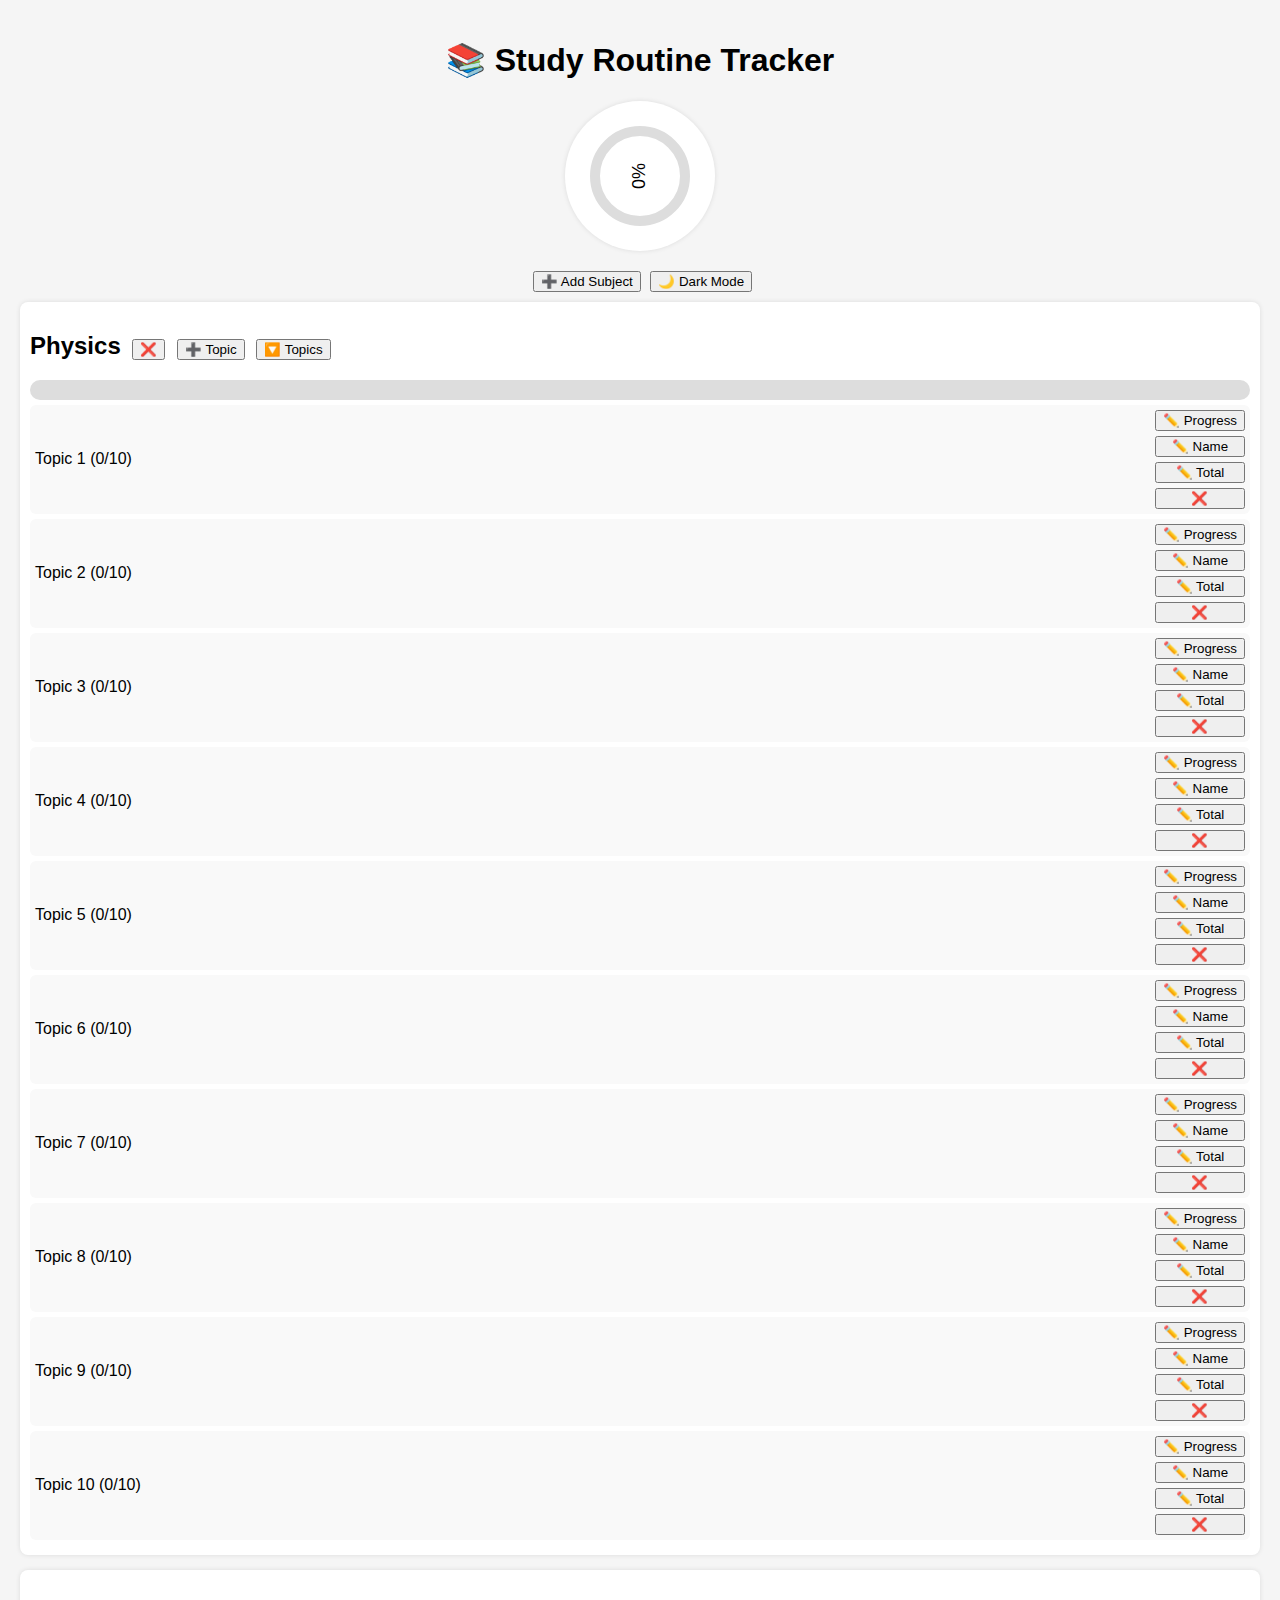
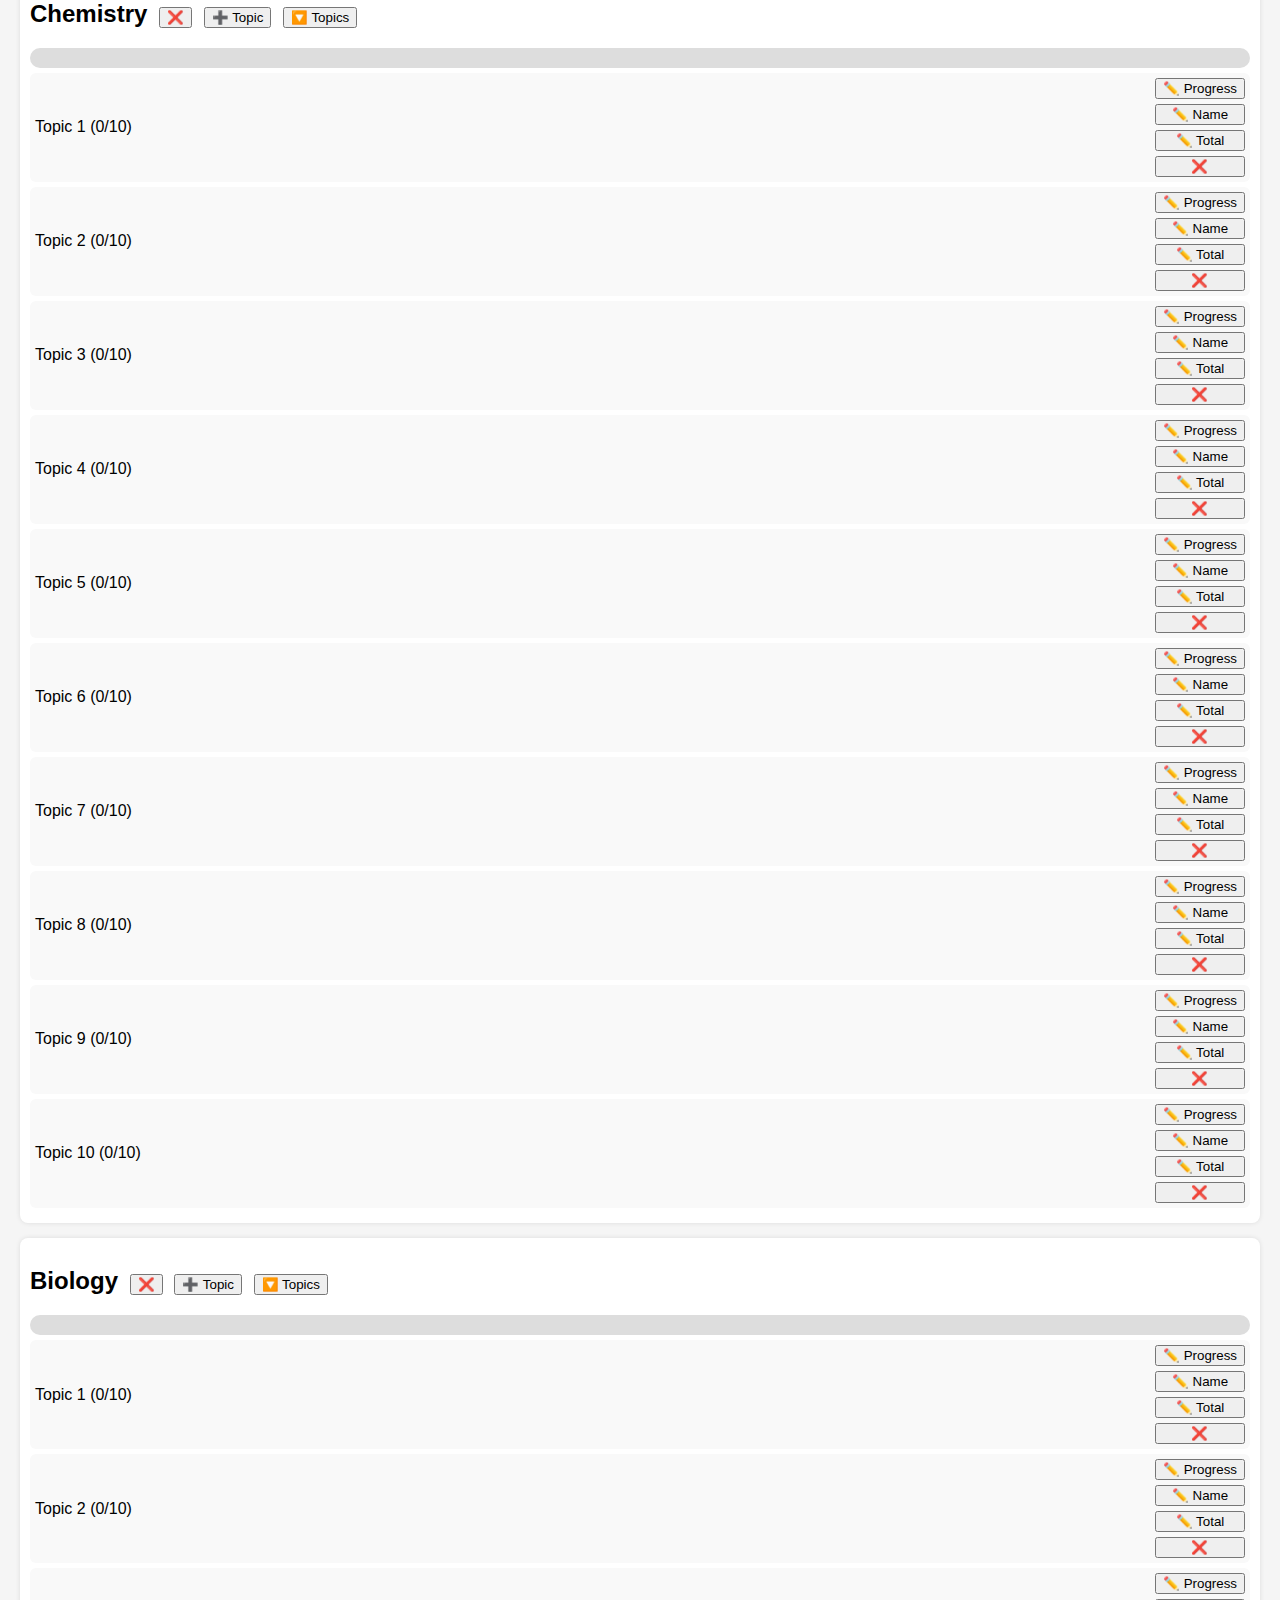
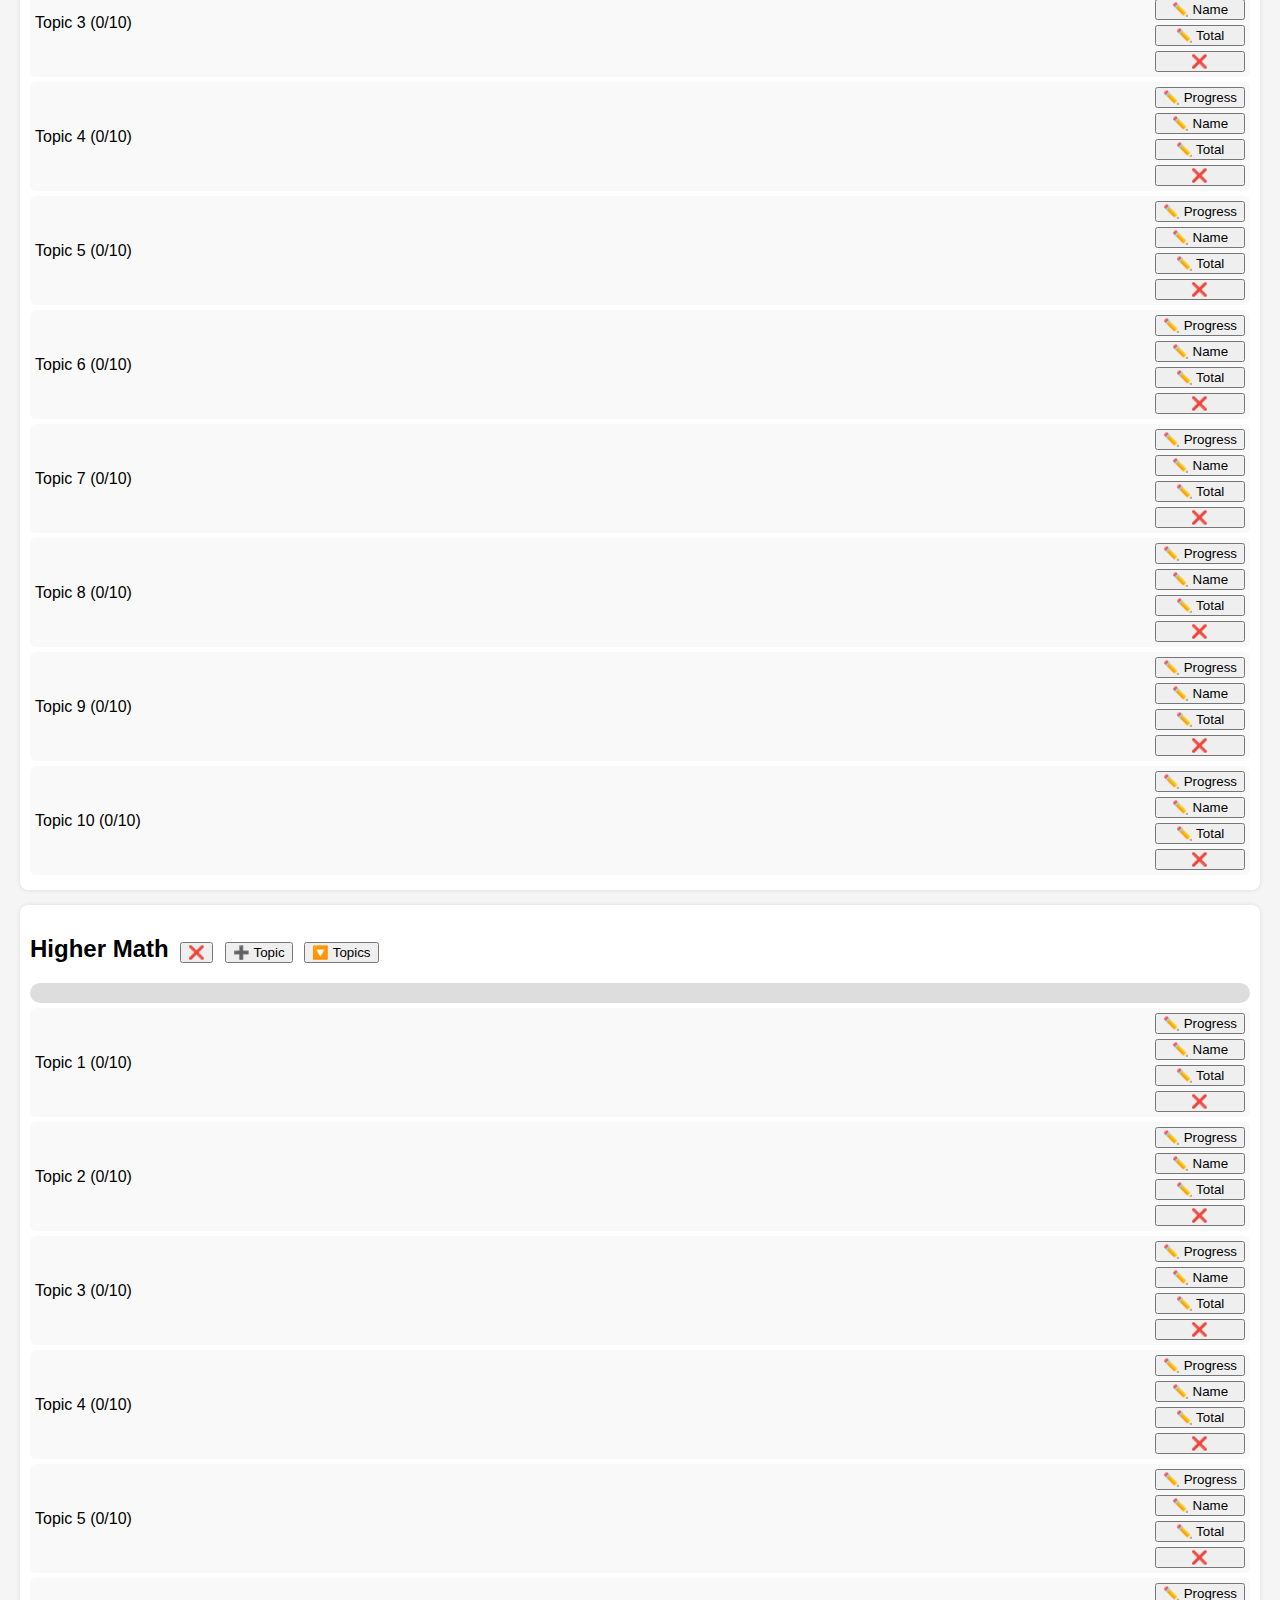
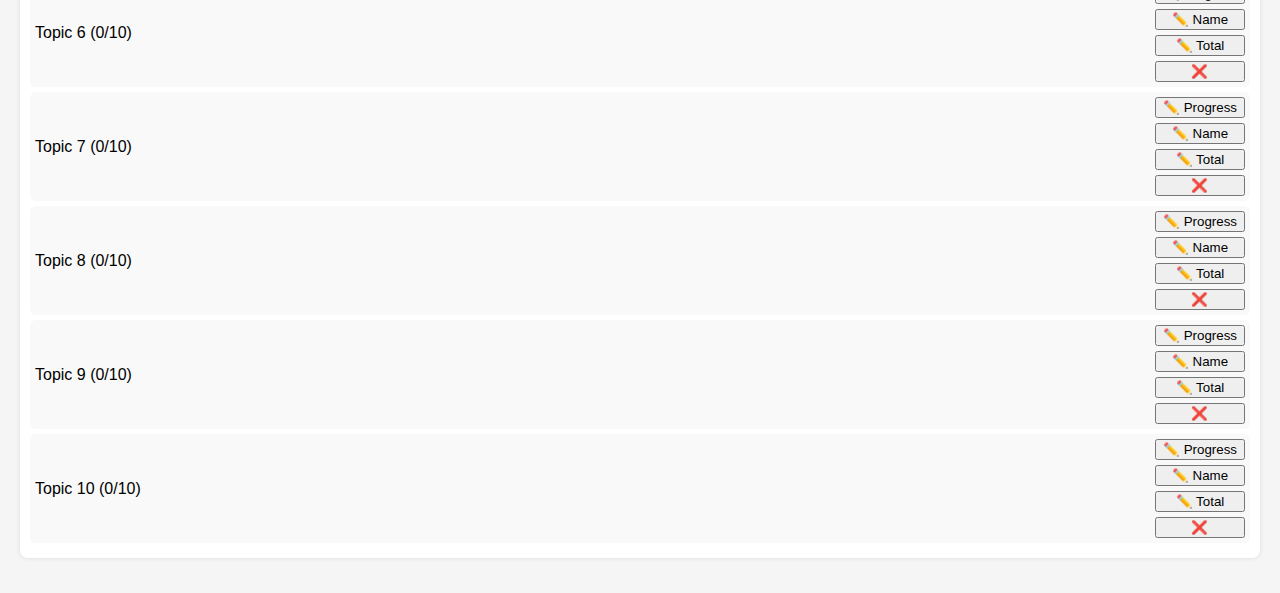
<file: index.html>
<!DOCTYPE html>
<html>
<head>
<meta charset="UTF-8">
<title>Study Routine Tracker</title>
<style>
    body { font-family: Arial, sans-serif; background: #f5f5f5; margin: 0; padding: 20px; transition: background 0.3s, color 0.3s; }
    h1 { text-align: center; }
    .subject { background: white; padding: 10px; margin-bottom: 15px; border-radius: 8px; box-shadow: 0 0 5px rgba(0,0,0,0.1);}
    .progress-bar { background: #ddd; height: 20px; border-radius: 10px; overflow: hidden; margin: 5px 0;}
    .progress { background: #4caf50; height: 100%; width: 0%; transition: width 0.3s;}
    .topic { margin: 5px 0; padding: 5px; background: #f9f9f9; border-radius: 6px; display: flex; align-items: center; justify-content: space-between; cursor: pointer;}
    .topic-content { margin-left: 10px; display: none; flex-direction: column; gap: 5px; }
    button { margin-left: 5px; }
    #overall-container { background: white; padding: 15px; border-radius: 50%; width: 120px; height: 120px; display: flex; align-items: center; justify-content: center; margin: 0 auto 20px auto; box-shadow: 0 0 5px rgba(0,0,0,0.1);}
    #overall-circle { transform: rotate(-90deg);}
    .dark-mode { background: #121212; color: white; }
    .dark-mode .subject { background: #1e1e1e; box-shadow: 0 0 5px rgba(255,255,255,0.1); }
    .dark-mode .topic { background: #2a2a2a; }
    .dark-mode .progress-bar { background: #333; }
    .dark-mode .progress { background: #4caf50; }
    .toolbar { text-align: center; margin-bottom: 10px; }
</style>
</head>
<body>
<h1>📚 Study Routine Tracker</h1>

<div id="overall-container">
    <svg id="overall-circle" width="100" height="100">
        <circle cx="50" cy="50" r="45" stroke="#ddd" stroke-width="10" fill="none"/>
        <circle id="overall-progress-circle" cx="50" cy="50" r="45" stroke="#4caf50" stroke-width="10" fill="none" stroke-dasharray="0 283"/>
        <text id="overall-text" x="50" y="55" text-anchor="middle" font-size="18px" fill="#000">0%</text>
    </svg>
</div>

<div class="toolbar">
    <button onclick="addSubject()">➕ Add Subject</button>
    <button id="darkModeToggle">🌙 Dark Mode</button>
</div>

<div id="subjects"></div>

<script>
let subjects = JSON.parse(localStorage.getItem("subjects")) || {
    "Physics": Array.from({length: 10}, (_, i) => ({name: `Topic ${i+1}`, done: 0, total: 10})),
    "Chemistry": Array.from({length: 10}, (_, i) => ({name: `Topic ${i+1}`, done: 0, total: 10})),
    "Biology": Array.from({length: 10}, (_, i) => ({name: `Topic ${i+1}`, done: 0, total: 10})),
    "Higher Math": Array.from({length: 10}, (_, i) => ({name: `Topic ${i+1}`, done: 0, total: 10}))
};

let subjectVisibility = {}; 
let topicVisibility = {}; 

function saveData() { localStorage.setItem("subjects", JSON.stringify(subjects)); }

function toggleSubject(subject) {
    subjectVisibility[subject] = !subjectVisibility[subject];
    updateUI();
}

function toggleTopic(subject, idx) {
    topicVisibility[subject + "-" + idx] = !topicVisibility[subject + "-" + idx];
    updateUI();
}

function updateOverallProgress() {
    let allDone = 0, allTotal = 0;
    Object.values(subjects).forEach(arr => arr.forEach(t => { allDone += t.done; allTotal += t.total; }));
    let percent = allTotal ? (allDone / allTotal) * 100 : 0;
    let circle = document.getElementById("overall-progress-circle");
    let text = document.getElementById("overall-text");
    let radius = 45;
    let circumference = 2 * Math.PI * radius;
    let dash = (percent/100) * circumference;
    circle.setAttribute("stroke-dasharray", dash + " " + circumference);
    text.textContent = Math.round(percent) + "%";
}

function updateUI() {
    const container = document.getElementById("subjects");
    container.innerHTML = "";

    for(let subject in subjects){
        if(subjectVisibility[subject] === undefined) subjectVisibility[subject] = true;
        let subDiv = document.createElement("div");
        subDiv.className = "subject";

        let totalDone = subjects[subject].reduce((a,t)=>a+t.done,0);
        let totalAll = subjects[subject].reduce((a,t)=>a+t.total,0);
        let subProgress = totalAll ? (totalDone/totalAll)*100 : 0;

        subDiv.innerHTML = `<h2>${subject}  
            <button onclick="deleteSubject('${subject}')">❌</button>  
            <button onclick="addTopic('${subject}')">➕ Topic</button>
            <button onclick="toggleSubject('${subject}')">${subjectVisibility[subject] ? '🔽' : '▶️'} Topics</button>
        </h2>
        <div class="progress-bar"><div class="progress" style="width:${subProgress}%"></div></div>`;

        if(subjectVisibility[subject]){
            subjects[subject].forEach((topic, idx)=>{
                let tKey = subject + "-" + idx;
                if(topicVisibility[tKey] === undefined) topicVisibility[tKey] = true;
                let topicDiv = document.createElement("div");
                topicDiv.className = "topic";
                topicDiv.innerHTML = `<span onclick="toggleTopic('${subject}',${idx})">${topic.name} (${topic.done}/${topic.total})</span>
                <div class="topic-content" style="display:${topicVisibility[tKey]?'flex':'none'}">
                    <button onclick="editTopicProgress('${subject}',${idx})">✏️ Progress</button>
                    <button onclick="renameTopic('${subject}',${idx})">✏️ Name</button>
                    <button onclick="editTopicTotal('${subject}',${idx})">✏️ Total</button>
                    <button onclick="deleteTopic('${subject}',${idx})">❌</button>
                </div>`;
                subDiv.appendChild(topicDiv);
            });
        }

        container.appendChild(subDiv);
    }

    updateOverallProgress();
    saveData();
}

function addSubject() {
    let name = prompt("Enter new subject name:");
    if(name && !subjects[name]) { subjects[name] = [{name:"Topic 1", done:0, total:10}]; updateUI();}
}

function deleteSubject(name){
    if(confirm(`Delete subject "${name}"?`)) { delete subjects[name]; delete subjectVisibility[name]; updateUI();}
}

function addTopic(subject){
    let name = prompt("Enter topic name:");
    if(name){ subjects[subject].push({name,done:0,total:10}); updateUI();}
}

function deleteTopic(subject,idx){
    if(confirm("Delete this topic?")){ subjects[subject].splice(idx,1); updateUI();}
}

function editTopicProgress(subject,idx){
    let done = parseInt(prompt(`Enter completed lectures for "${subjects[subject][idx].name}":`,subjects[subject][idx].done));
    if(!isNaN(done) && done>=0 && done<=subjects[subject][idx].total){ subjects[subject][idx].done = done; updateUI();}
}

function renameTopic(subject,idx){
    let newName = prompt(`Enter new name for "${subjects[subject][idx].name}":`,subjects[subject][idx].name);
    if(newName && newName.trim()!==""){ subjects[subject][idx].name = newName.trim(); updateUI();}
}

function editTopicTotal(subject,idx){
    let newTotal = parseInt(prompt(`Enter total lectures for "${subjects[subject][idx].name}":`,subjects[subject][idx].total));
    if(!isNaN(newTotal) && newTotal>0){ if(subjects[subject][idx].done>newTotal) subjects[subject][idx].done=newTotal; subjects[subject][idx].total=newTotal; updateUI();}
}

// Dark mode toggle
const darkBtn = document.getElementById("darkModeToggle");
if(localStorage.getItem("theme")==="dark") document.body.classList.add("dark-mode");
darkBtn.addEventListener("click",()=>{
    document.body.classList.toggle("dark-mode");
    localStorage.setItem("theme",document.body.classList.contains("dark-mode")?"dark":"light");
});

updateUI();
</script>
</body>
</html>
</file>
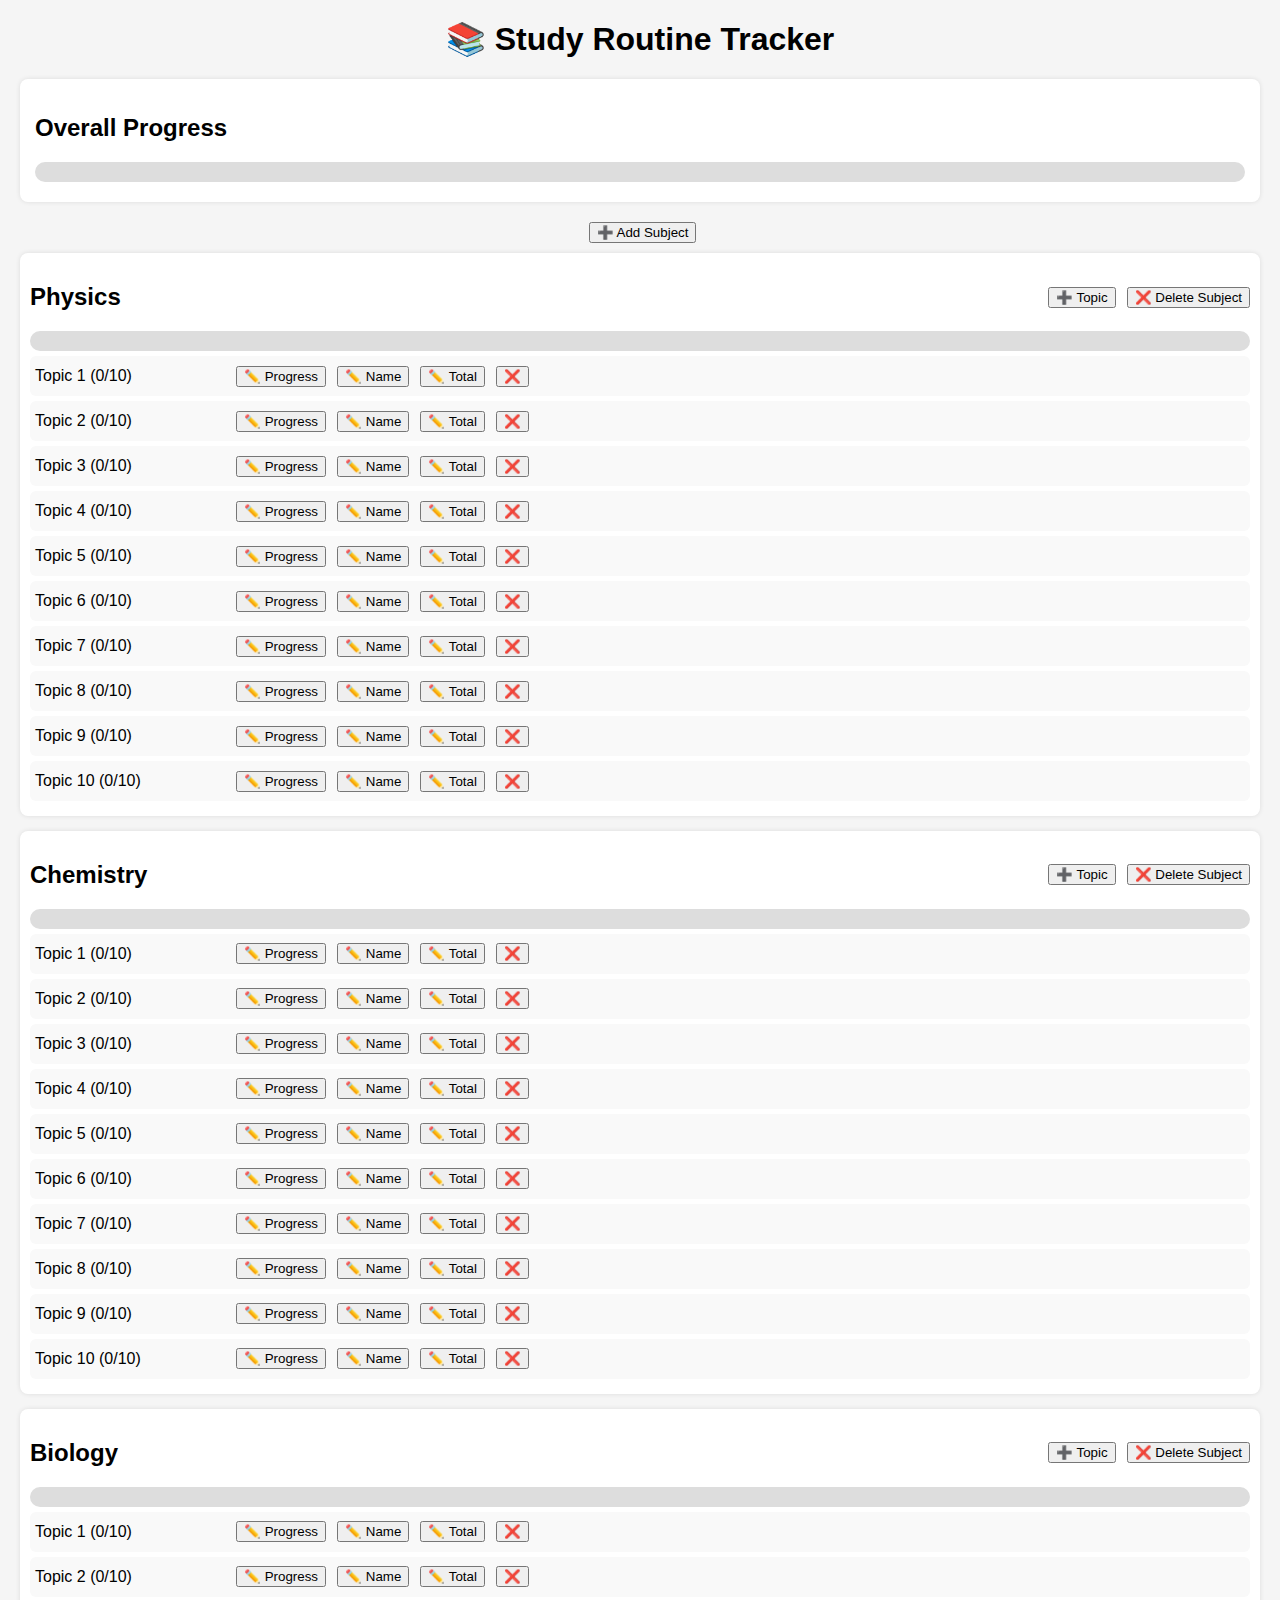
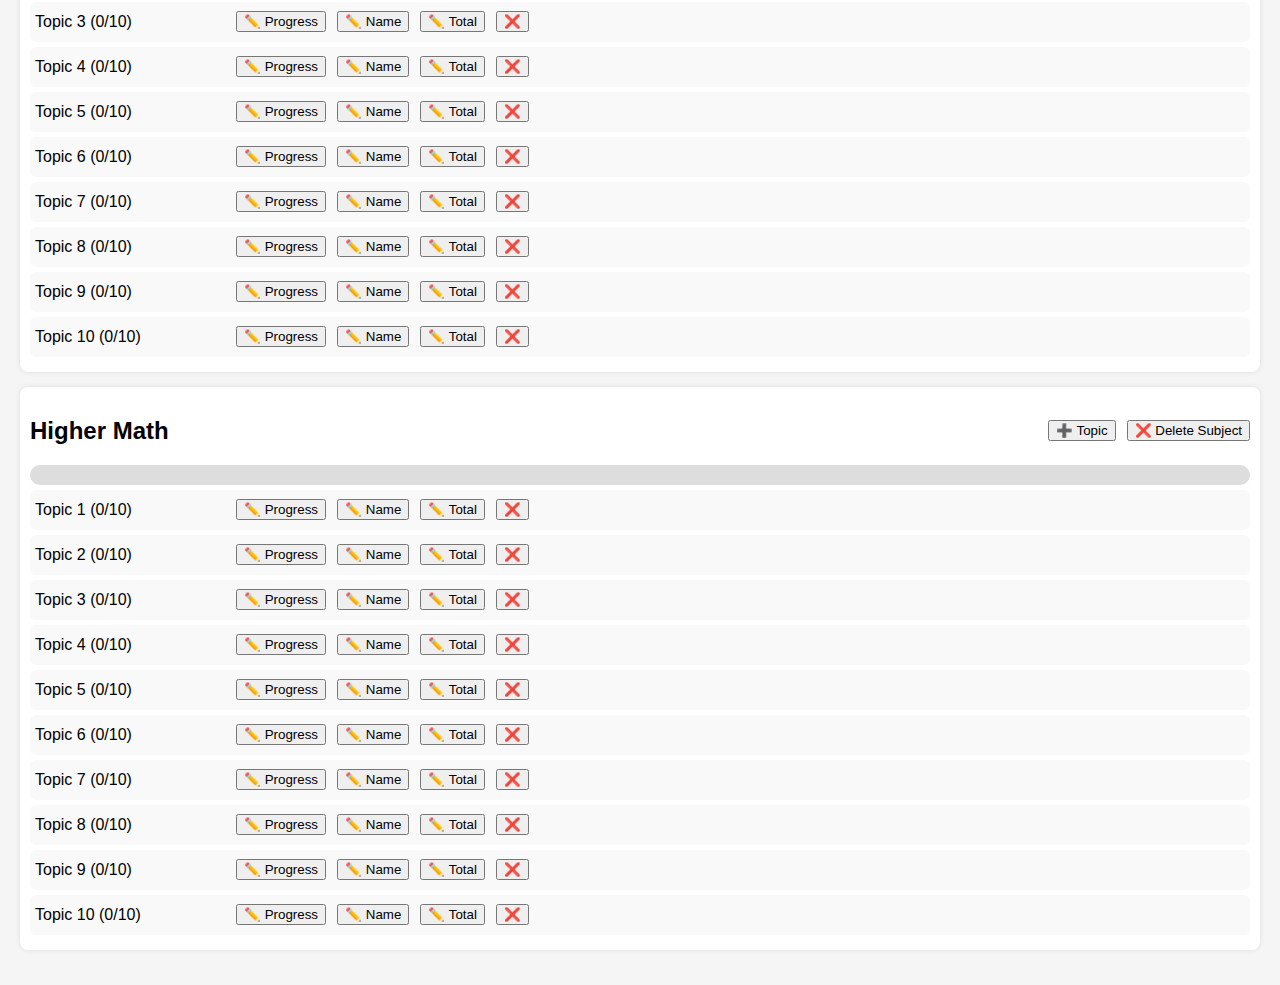
<file: routine-pwa/index.html>
<!DOCTYPE html>
<html lang="en">
<head>
  <meta charset="UTF-8" />
  <title>Routine Tracker</title>
  <meta name="viewport" content="width=device-width, initial-scale=1" />
  <meta name="theme-color" content="#4CAF50" />
  <link rel="manifest" href="manifest.json" />
  <link rel="icon" href="icon-192.png" />
  <link rel="apple-touch-icon" href="icon-192.png" />
  <link rel="stylesheet" href="style.css" />
  <script>
    // Register service worker
    if ("serviceWorker" in navigator) {
      window.addEventListener("load", () => {
        navigator.serviceWorker.register("service-worker.js");
      });
    }
  </script>
</head>
<body>
  <h1>📚 Study Routine Tracker</h1>

  <div id="overall-container">
    <h2>Overall Progress</h2>
    <div class="progress-bar"><div id="overall-progress" class="progress"></div></div>
  </div>

  <div class="toolbar">
    <button id="addSubjectBtn">➕ Add Subject</button>
  </div>

  <div id="subjects"></div>

  <script src="script.js"></script>
</body>
</html>
</file>
<file: routine-pwa/style.css>
body { font-family: Arial, sans-serif; background: #f5f5f5; margin: 0; padding: 20px; }
h1 { text-align: center; margin-top: 0; }
.subject { background: white; padding: 10px; margin-bottom: 15px; border-radius: 8px; box-shadow: 0 0 5px rgba(0,0,0,0.1); }
.progress-bar { background: #ddd; height: 20px; border-radius: 10px; overflow: hidden; margin: 5px 0; }
.progress { background: #4caf50; height: 100%; width: 0%; transition: width 0.3s; }
.topic { margin: 5px 0; padding: 5px; background: #f9f9f9; border-radius: 6px; display: flex; align-items: center; gap: 8px; flex-wrap: wrap; }
.topic-title { min-width: 180px; }
button { margin-left: 5px; cursor: pointer; }
#overall-container { background: white; padding: 15px; border-radius: 8px; box-shadow: 0 0 5px rgba(0,0,0,0.1); margin-bottom: 20px; }
.toolbar { display: flex; justify-content: center; margin-bottom: 10px; }
.subject h2 { display: flex; align-items: center; gap: 8px; justify-content: space-between; }
.actions { display: flex; gap: 6px; }
</file>
